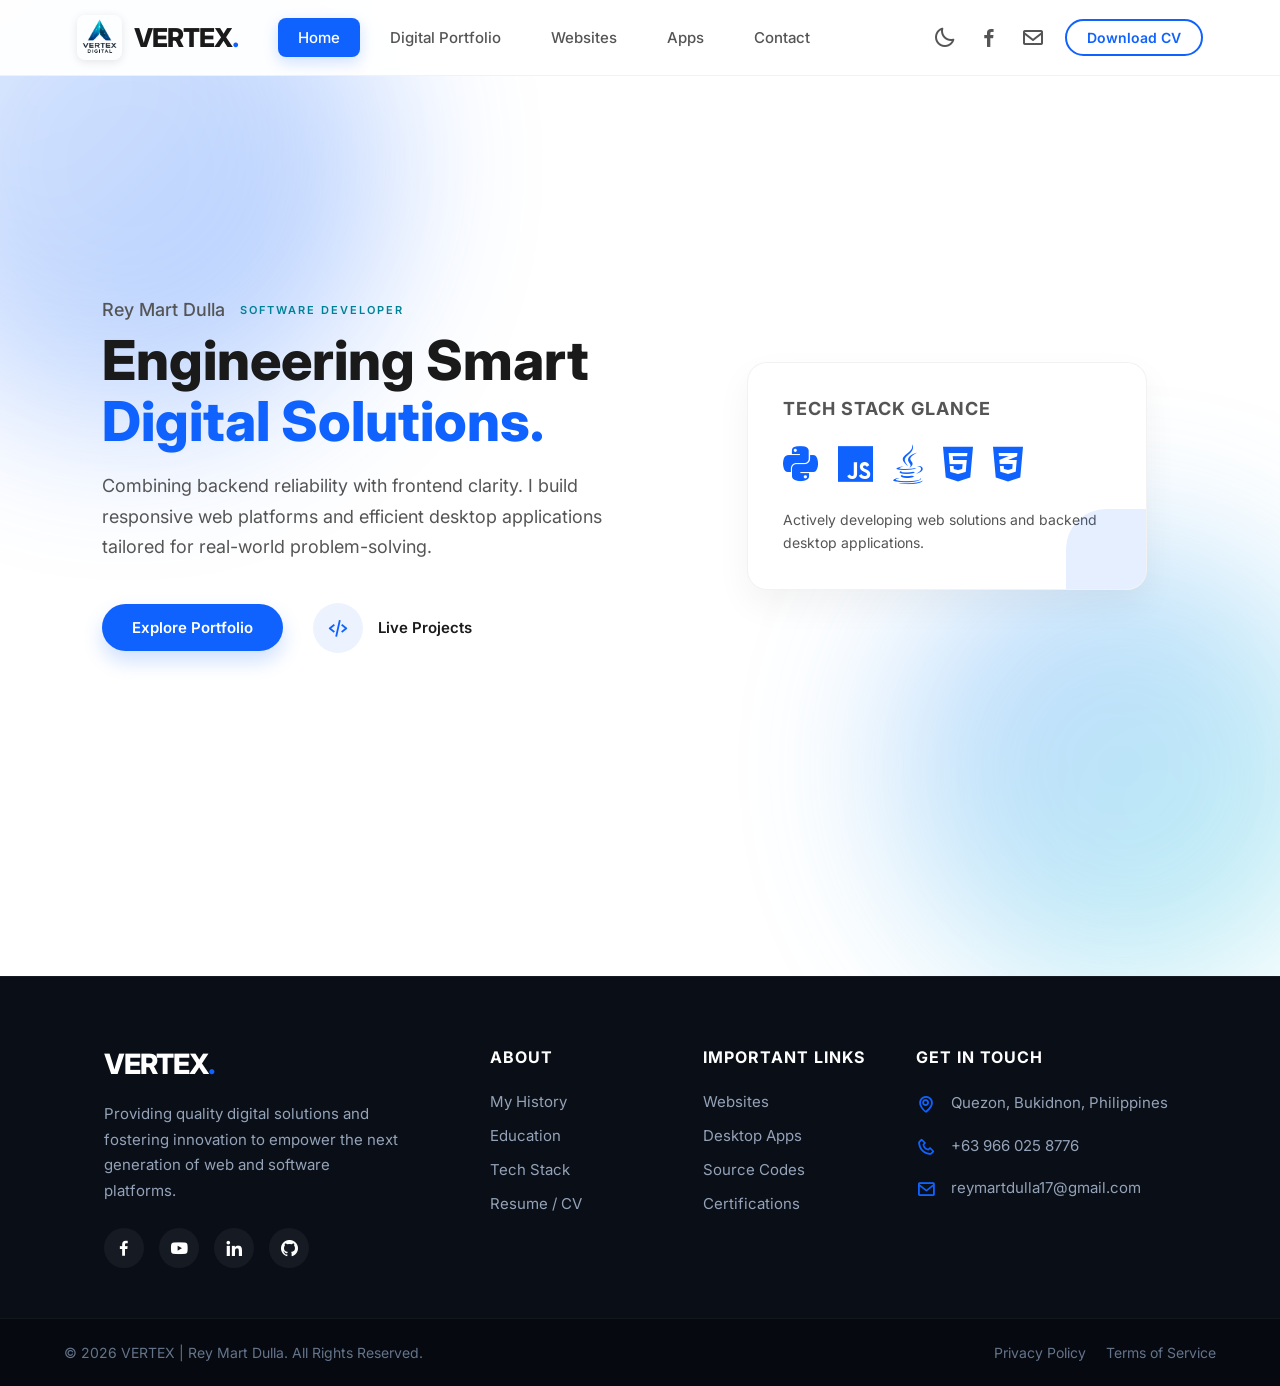
<file: rtech-main/index.html>
<!DOCTYPE html>
<html lang="en">
<head>
    <meta charset="UTF-8">
    <meta name="viewport" content="width=device-width, initial-scale=1.0">
    <title>VERTEX | Digital Portfolio</title>
    <link rel="icon" type="image/png" href="logo-vertexx.png">
    <link rel="stylesheet" href="style.css">
    <link href='https://unpkg.com/boxicons@2.1.4/css/boxicons.min.css' rel='stylesheet'>
    <link rel="stylesheet" href="https://cdnjs.cloudflare.com/ajax/libs/font-awesome/6.0.0/css/all.min.css">
</head>
<body>
    <div class="bg-shape shape-left"></div>
    <div class="bg-shape shape-right"></div>
    <header class="header">
        <div class="header-left">
            <div class="logo-box">
                <img src="logo-vertexx.png" alt="VERTEX logo" class="header-logo-img">
                <span class="logo">VERTEX<span>.</span></span>
            </div>
            <nav class="tab-nav">
                <button class="tab-link active" data-target="home" onclick="switchTab('home')">Home</button>
                <button class="tab-link" data-target="portfolio" onclick="switchTab('portfolio')">Digital Portfolio</button>
                <button class="tab-link" data-target="websites" onclick="switchTab('websites')">Websites</button>
                <button class="tab-link" data-target="apps" onclick="switchTab('apps')">Apps</button>
                <button class="tab-link" data-target="contact" onclick="switchTab('contact')">Contact</button>
            </nav>
        </div>
        <div class="header-right">
            <button id="theme-toggle" class="theme-btn"><i class='bx bx-moon'></i></button>
            <a href="https://web.facebook.com/rey.mart.dulla.683911" target="_blank"><i class='bx bxl-facebook'></i></a>
            <a href="mailto:reymartdulla17@gmail.com"><i class='bx bx-envelope'></i></a>
            <a href="my-cv.pdf" download class="btn-outline">Download CV</a>
        </div>
    </header>
    <main class="main-content">
        <!-- HOME TAB -->
        <section id="home" class="tab-content active">
            <div class="home-grid-wrapper">
                <div class="home-text">
                    <h3 class="static-intro">Rey Mart Dulla <span class="logo-sub">Software Developer</span></h3>
                    <h1>Engineering Smart <span class="text-highlight">Digital Solutions.</span></h1>
                    <p>Combining backend reliability with frontend clarity. I build responsive web platforms and efficient desktop applications tailored for real-world problem-solving.</p>
                    <div class="hero-actions">
                        <button class="btn-primary" onclick="switchTab('portfolio')">Explore Portfolio</button>
                        <div class="play-btn-box" onclick="switchTab('websites')">
                            <div class="play-btn"><i class='bx bx-code-alt'></i></div>
                            <span>Live Projects</span>
                        </div>
                    </div>
                </div>
                <div class="home-hero-comp">
                    <div class="tech-stack-card">
                        <h4 class="card-heading">Tech Stack Glance</h4>
                        <div class="tech-icons">
                            <i class="fab fa-python"></i>
                            <i class="fab fa-js"></i>
                            <i class="fab fa-java"></i>
                            <i class="fab fa-html5"></i>
                            <i class="fab fa-css3-alt"></i>
                        </div>
                        <p>Actively developing web solutions and backend desktop applications.</p>
                        <div class="card-accent"></div>
                    </div>
                </div>
            </div>
        </section>

        <!-- DIGITAL PORTFOLIO TAB -->
        <section id="portfolio" class="tab-content">
            <div class="section-header">
                <h2 class="heading">Digital <span>Portfolio</span></h2>
                <p>A look into my skills and educational background.</p>
            </div>
            <div class="about-grid">
                <div class="about-img-box">
                    <div class="image-blob-bg"></div>
                    <img src="Profile.png" alt="Rey Mart Dulla">
                </div>
                <div class="about-text">
                    <h3>Rey Mart Dulla <br><span>Software Developer & IT Student</span></h3>
                    <p>I am currently a proud student at <b>Torres Capitol College (TCC)</b>. My journey into tech began with simple coding challenges and has evolved into building full-scale applications.</p>
                    <p>Beyond the code, I am a problem solver at heart. Whether it's debugging a complex algorithm or refining a pixel-perfect user interface, I enjoy the process of continuous improvement.</p>
                    
                    <div class="skills-grid">
                        <div class="skill-card"><i class="fab fa-html5"></i><h4>HTML/CSS</h4></div>
                        <div class="skill-card"><i class="fab fa-js"></i><h4>JavaScript</h4></div>
                        <div class="skill-card"><i class="fab fa-python"></i><h4>Python</h4></div>
                        <div class="skill-card"><i class="fab fa-java"></i><h4>Java</h4></div>
                    </div>

                    <!-- CERTIFICATIONS SECTION (Aligned neatly under the bio/skills) -->
                    <div class="certifications-section">
                        <h3 class="cert-heading">Professional <span>Certifications</span></h3>
                        <div class="cert-grid">
                            <div class="cert-card">
                                <div class="cert-img-wrapper">
                                    <img src="img/ICT-Days.jpg" alt="ICT Days Certificate">
                                </div>
                                <div class="cert-info">
                                    <h4>ICT Days</h4>
                                    <p>Information & Communications Technology</p>
                                </div>
                            </div>
                            <div class="cert-card">
                                <div class="cert-img-wrapper">
                                    <img src="img/Seminar-Workshop 2026 E-Certificate.jpg" alt="Seminar Workshop 2026">
                                </div>
                                <div class="cert-info">
                                    <h4>Seminar & Workshop 2026</h4>
                                    <p>Technical Skills Development</p>
                                </div>
                            </div>
                        </div>
                    </div>

                </div>
            </div>
        </section>

        <!-- WEBSITES TAB -->
        <section id="websites" class="tab-content">
            <div class="section-header">
                <h2 class="heading">Developed <span>Websites</span></h2>
                <p>Live web platforms and responsive designs I have built.</p>
            </div>
            <div class="projects-container">
                <div class="project-card">
                    <div class="img-wrapper"><img src="evote.png" alt="Online Voting System"></div>
                    <div class="project-info">
                        <h4>Online Voting System (E-Vote)</h4>
                        <p>A secure, fully functional web-based electronic voting platform. Designed to handle user authentication and reliable vote casting.</p>
                        <a href="http://official-evote.rf.gd" target="_blank" class="view-link">
                            Visit official-evote.rf.gd <i class='bx bx-link-external'></i>
                        </a>
                    </div>
                </div>
            </div>
        </section>

        <!-- APPS TAB -->
        <section id="apps" class="tab-content">
            <div class="section-header">
                <h2 class="heading">Software & <span>Apps</span></h2>
                <p>Downloadable desktop applications and systems.</p>
            </div>
            <div class="coming-soon-box">
                <i class='bx bx-code-block'></i>
                <h3>Update in Progress</h3>
                <p>I am currently refining my software projects and packaging new desktop applications. Check back soon for downloadable tools and systems!</p>
            </div>
        </section>

        <!-- CONTACT TAB -->
        <section id="contact" class="tab-content">
            <div class="section-header">
                <h2 class="heading">Get In <span>Touch</span></h2>
                <p>Have a project in mind or want to collaborate? Send me a message.</p>
            </div>
            <div class="contact-container">
                <form action="https://formspree.io/f/xgoppbel" method="POST" class="contact-form">
                    <div class="input-box">
                        <input type="text" name="name" placeholder="Full Name" required>
                        <input type="email" name="email" placeholder="Email Address" required>
                    </div>
                    <div class="input-box">
                        <input type="text" name="subject" placeholder="Email Subject" required>
                    </div>
                    <textarea name="message" cols="30" rows="10" placeholder="Your Message" required></textarea>
                    <button type="submit" class="btn-primary">Send Message</button>
                </form>
            </div>
        </section>
    </main>

    <footer class="mega-footer">
        <div class="footer-container">
            <div class="footer-col brand-col">
                <div class="footer-logo">
                    <span class="logo">VERTEX<span>.</span></span>
                </div>
                <p>Providing quality digital solutions and fostering innovation to empower the next generation of web and software platforms.</p>
                <div class="footer-socials">
                    <a href="https://web.facebook.com/rey.mart.dulla.683911" target="_blank"><i class='bx bxl-facebook'></i></a>
                    <a href="#"><i class='bx bxl-youtube'></i></a>
                    <a href="#"><i class='bx bxl-linkedin'></i></a>
                    <a href="https://github.com/dullareymart19webde" target="_blank"><i class='bx bxl-github'></i></a>
                </div>
            </div>
            <div class="footer-col">
                <h4>About</h4>
                <ul>
                    <li><a href="#" onclick="switchTab('portfolio')">My History</a></li>
                    <li><a href="#" onclick="switchTab('portfolio')">Education</a></li>
                    <li><a href="#" onclick="switchTab('portfolio')">Tech Stack</a></li>
                    <li><a href="my-cv.pdf" download>Resume / CV</a></li>
                </ul>
            </div>
            <div class="footer-col">
                <h4>Important Links</h4>
                <ul>
                    <li><a href="#" onclick="switchTab('websites')">Websites</a></li>
                    <li><a href="#" onclick="switchTab('apps')">Desktop Apps</a></li>
                    <li><a href="https://github.com/dullareymart19webde" target="_blank">Source Codes</a></li>
                    <li><a href="javascript:void(0);" onclick="switchTab('portfolio')">Certifications</a></li>
                </ul>
            </div>
            <div class="footer-col contact-col">
                <h4>Get In Touch</h4>
                <ul>
                    <li>
                        <i class='bx bx-map'></i>
                        <span>Quezon, Bukidnon, Philippines</span>
                    </li>
                    <li>
                        <i class='bx bx-phone'></i>
                        <span>+63 966 025 8776</span>
                    </li>
                    <li>
                        <i class='bx bx-envelope'></i>
                        <span>reymartdulla17@gmail.com</span>
                    </li>
                </ul>
            </div>
        </div>
        <div class="footer-bottom">
            <p>&copy; 2026 VERTEX | Rey Mart Dulla. All Rights Reserved.</p>
            <div class="footer-bottom-links">
                <a href="javascript:void(0);" onclick="openModal('privacy-modal')">Privacy Policy</a>
                <a href="javascript:void(0);" onclick="openModal('terms-modal')">Terms of Service</a>
            </div>
        </div>
    </footer>

    <!-- Privacy Policy Modal -->
    <div id="privacy-modal" class="modal-overlay">
        <div class="modal-content">
            <button class="close-btn" onclick="closeModal('privacy-modal')"><i class='bx bx-x'></i></button>
            <h2>Privacy Policy</h2>
            <p><strong>Last Updated: April 2026</strong></p>
            <p>Welcome to VERTEX. Your privacy is important to me. This policy outlines how your information is handled when you visit my digital portfolio.</p>
            
            <h3>1. Information Collection</h3>
            <p>I only collect personal information that you voluntarily provide when using the "Get In Touch" contact form. This includes your Name, Email Address, and the contents of your message.</p>
            
            <h3>2. Use of Information</h3>
            <p>The information collected through the contact form is used strictly for the purpose of responding to your inquiries, professional communication, or discussing potential collaborations.</p>
            
            <h3>3. Third-Party Services</h3>
            <p>This website utilizes Formspree.io to process contact form submissions securely. Formspree may capture standard web data necessary for routing your message. I do not sell, trade, or otherwise transfer your personal information to outside parties.</p>
            
            <h3>4. Data Security</h3>
            <p>While I strive to use commercially acceptable means to protect your personal information submitted via the contact form, please remember that no method of transmission over the Internet is 100% secure.</p>
            
            <h3>5. Contact</h3>
            <p>If you have any questions regarding this Privacy Policy, you may contact me directly at reymartdulla17@gmail.com.</p>
        </div>
    </div>
    
    <!-- Terms of Service Modal -->
    <div id="terms-modal" class="modal-overlay">
        <div class="modal-content">
            <button class="close-btn" onclick="closeModal('terms-modal')"><i class='bx bx-x'></i></button>
            <h2>Terms of Service</h2>
            <p><strong>Last Updated: April 2026</strong></p>
            <p>By accessing and using the VERTEX digital portfolio, you accept and agree to be bound by the terms and provision of this agreement.</p>
            
            <h3>1. Intellectual Property</h3>
            <p>All content on this website, including text, graphics, logos, images, and software (such as downloadable applications and source codes), is the property of Rey Mart Dulla and is protected by intellectual property laws. You may view and download materials for personal, non-commercial evaluation purposes only.</p>
            
            <h3>2. User Conduct</h3>
            <p>The contact form provided on this website is intended for professional inquiries. You agree not to use this form to transmit any spam, malicious code, or harassing communications.</p>
            
            <h3>3. Disclaimer of Warranties</h3>
            <p>The downloadable desktop applications, web platforms, and source codes featured on this portfolio are provided "as is" for demonstration and educational purposes. While I strive for excellence, I make no warranties regarding the flawless operation of these software projects across all environments.</p>
            
            <h3>4. External Links</h3>
            <p>This portfolio contains links to external websites, including GitHub and live project platforms. I am not responsible for the content or privacy practices of these external sites.</p>
            
            <h3>5. Modifications</h3>
            <p>I reserve the right to modify these terms at any time without prior notice. Your continued use of the website following any changes signifies your acceptance of the revised terms.</p>
        </div>
    </div>

    <script>
        function switchTab(tabId) {
            let tabContents = document.getElementsByClassName("tab-content");
            for (let i = 0; i < tabContents.length; i++) {
                tabContents[i].classList.remove("active");
            }
            let tabLinks = document.getElementsByClassName("tab-link");
            for (let i = 0; i < tabLinks.length; i++) {
                tabLinks[i].classList.remove("active");
            }
            document.getElementById(tabId).classList.add("active");
            let targetLink = document.querySelector(`.tab-link[data-target="${tabId}"]`);
            if (targetLink) {
                targetLink.classList.add("active");
            }
            window.scrollTo({ top: 0, behavior: 'smooth' });
        }

        function openModal(modalId) {
            document.getElementById(modalId).classList.add('show');
            document.body.style.overflow = 'hidden';
        }

        function closeModal(modalId) {
            document.getElementById(modalId).classList.remove('show');
            document.body.style.overflow = 'auto';
        }

        const themeToggle = document.getElementById('theme-toggle');
        const themeIcon = themeToggle.querySelector('i');
        const body = document.body;

        try {
            if (localStorage.getItem('theme') === 'dark') {
                body.classList.add('dark-mode');
                themeIcon.classList.replace('bx-moon', 'bx-sun');
            }
        } catch(e) {}

        themeToggle.addEventListener('click', () => {
            body.classList.toggle('dark-mode');
            const isDark = body.classList.contains('dark-mode');
            
            if (isDark) {
                themeIcon.classList.replace('bx-moon', 'bx-sun');
            } else {
                themeIcon.classList.replace('bx-sun', 'bx-moon');
            }

            try {
                localStorage.setItem('theme', isDark ? 'dark' : 'light');
            } catch(e) {}
        });
    </script>
</body>
</html>
</file>
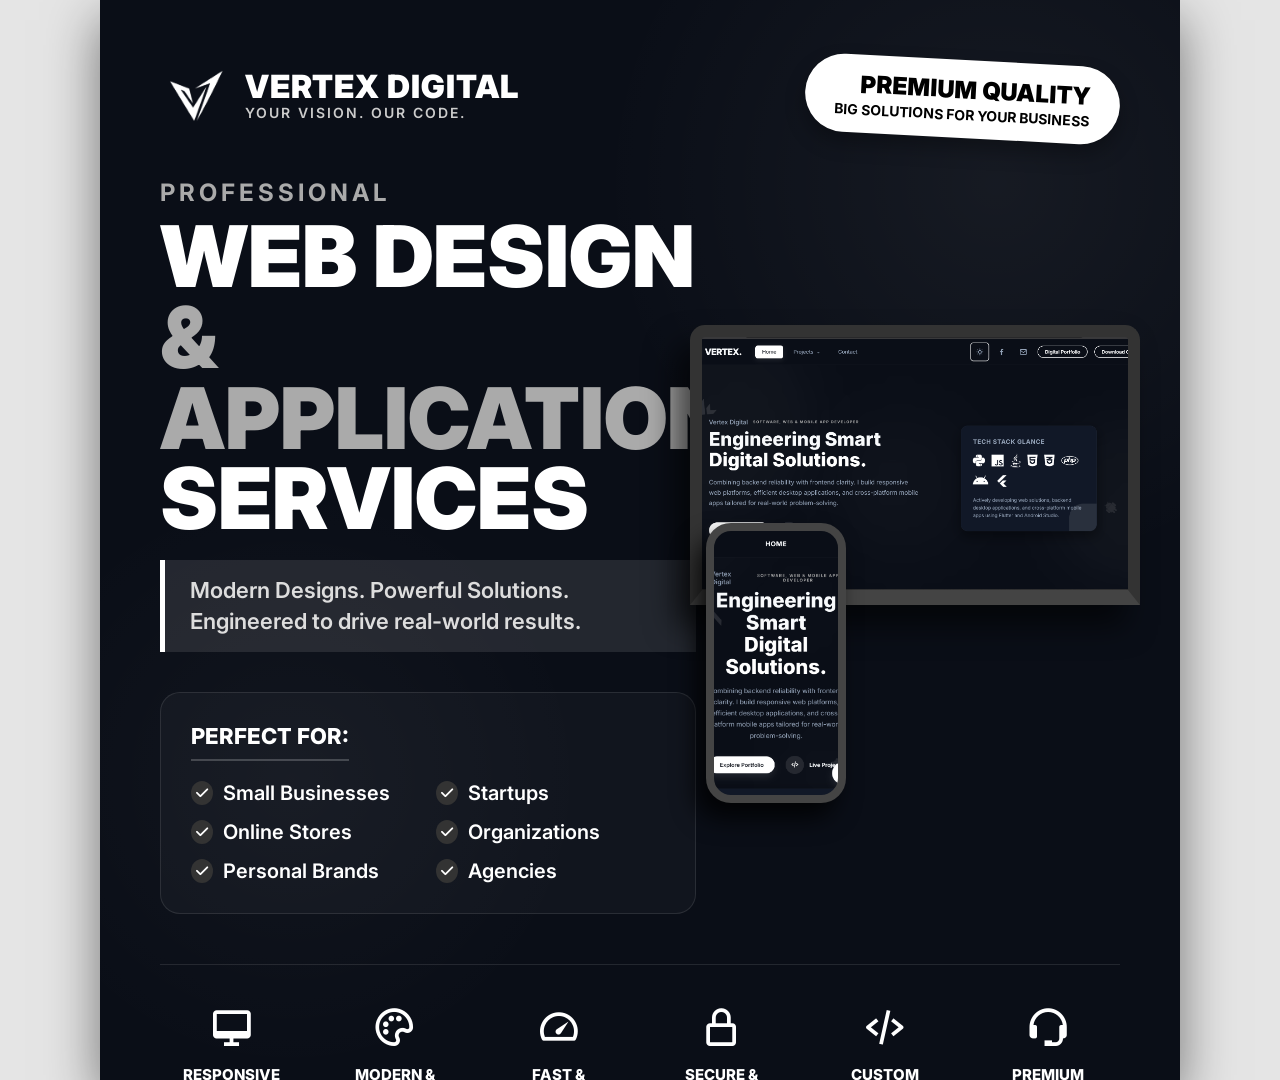
<file: facebook-poster.html>
<!DOCTYPE html>
<html lang="en">
<head>
    <meta charset="UTF-8">
    <meta name="viewport" content="width=device-width, initial-scale=1.0">
    <title>Vertex Digital - Facebook Promo Poster</title>
    <link href="https://cdnjs.cloudflare.com/ajax/libs/font-awesome/6.0.0/css/all.min.css" rel="stylesheet">
    <link href='https://unpkg.com/boxicons@2.1.4/css/boxicons.min.css' rel='stylesheet'>
    <style>
        @import url('https://fonts.googleapis.com/css2?family=Inter:wght@300;400;600;800;900&display=swap');

        * {
            margin: 0;
            padding: 0;
            box-sizing: border-box;
            font-family: 'Inter', sans-serif;
        }

        body {
            display: flex;
            justify-content: center;
            align-items: center;
            background: #e5e5e5;
            min-height: 100vh;
        }

        /* Standard Facebook Post Square: 1080x1080 or 1200x1200. Let's use 1080x1080 for perfect scaling. */
        .poster {
            width: 1080px;
            height: 1080px;
            background: #0a0e17;
            position: relative;
            overflow: hidden;
            display: flex;
            flex-direction: column;
            color: #fff;
            box-shadow: 0 20px 50px rgba(0,0,0,0.5);
        }

        /* Abstract Background Elements */
        .bg-shape-1 {
            position: absolute;
            top: -20%;
            right: -20%;
            width: 800px;
            height: 800px;
            background: radial-gradient(circle, rgba(255,255,255,0.05) 0%, rgba(255,255,255,0) 70%);
            border-radius: 50%;
            z-index: 1;
        }

        .bg-shape-2 {
            position: absolute;
            bottom: 0;
            left: -10%;
            width: 600px;
            height: 600px;
            background: radial-gradient(circle, rgba(255,255,255,0.03) 0%, rgba(255,255,255,0) 70%);
            border-radius: 50%;
            z-index: 1;
        }

        /* Layout Structure */
        .content-layer {
            position: relative;
            z-index: 10;
            padding: 60px;
            display: flex;
            flex-direction: column;
            height: 100%;
            justify-content: space-between;
        }

        /* Header Area */
        .header {
            display: flex;
            justify-content: space-between;
            align-items: flex-start;
        }

        .logo-box {
            display: flex;
            align-items: center;
            gap: 15px;
        }

        .logo-box img {
            width: 70px;
            height: 70px;
            object-fit: contain;
            filter: invert(1);
        }

        .brand-info h1 {
            font-size: 32px;
            font-weight: 900;
            letter-spacing: 1px;
            line-height: 1.1;
        }

        .brand-info p {
            font-size: 14px;
            color: #ccc;
            font-weight: 600;
            letter-spacing: 2px;
            text-transform: uppercase;
        }

        .badge-top {
            background: #fff;
            color: #000;
            padding: 15px 30px;
            border-radius: 100px;
            text-align: right;
            transform: rotate(3deg);
            box-shadow: 0 10px 20px rgba(0,0,0,0.3);
        }

        .badge-top h3 {
            font-size: 24px;
            font-weight: 900;
            margin-bottom: 2px;
        }

        .badge-top p {
            font-size: 14px;
            font-weight: 700;
            text-transform: uppercase;
        }

        /* Main Hero Text */
        .hero-section {
            display: flex;
            margin-top: 40px;
            flex-grow: 1;
        }

        .hero-left {
            width: 60%;
            padding-right: 40px;
        }

        .pre-title {
            font-size: 24px;
            font-weight: 700;
            text-transform: uppercase;
            letter-spacing: 4px;
            color: #aaa;
            margin-bottom: 10px;
        }

        .main-title {
            font-size: 85px;
            font-weight: 900;
            line-height: 0.95;
            text-transform: uppercase;
            margin-bottom: 20px;
        }

        .main-title span {
            color: #aaa;
        }

        .sub-title {
            font-size: 22px;
            font-weight: 600;
            line-height: 1.4;
            color: #ddd;
            margin-bottom: 40px;
            background: rgba(255,255,255,0.1);
            padding: 15px 25px;
            border-left: 5px solid #fff;
        }

        /* Lists */
        .perfect-for {
            background: rgba(255,255,255,0.03);
            padding: 30px;
            border-radius: 20px;
            border: 1px solid rgba(255,255,255,0.1);
        }

        .perfect-for h4 {
            font-size: 22px;
            font-weight: 800;
            margin-bottom: 20px;
            text-transform: uppercase;
            border-bottom: 2px solid rgba(255,255,255,0.2);
            padding-bottom: 10px;
            display: inline-block;
        }

        .perfect-for ul {
            list-style: none;
            display: grid;
            grid-template-columns: 1fr 1fr;
            gap: 15px;
        }

        .perfect-for li {
            font-size: 20px;
            font-weight: 600;
            display: flex;
            align-items: center;
            gap: 10px;
        }

        .perfect-for li i {
            color: #fff;
            background: #333;
            padding: 5px;
            border-radius: 50%;
            font-size: 14px;
        }

        /* Mockup Right Side */
        .hero-right {
            width: 40%;
            position: relative;
            display: flex;
            align-items: center;
            justify-content: center;
        }

        /* Abstract Mockup Composition since we don't have exact photos */
        .mockup-container {
            width: 100%;
            height: 100%;
            position: relative;
        }
        
        .mockup-laptop {
            position: absolute;
            top: 20%;
            right: -20px;
            width: 450px;
            height: 280px;
            background: #111;
            border: 12px solid #333;
            border-radius: 15px 15px 0 0;
            border-bottom: 15px solid #444;
            box-shadow: -15px 20px 30px rgba(0,0,0,0.6);
            display: flex;
            justify-content: center;
            align-items: center;
            overflow: hidden;
            background-image: url('./img/mockup-desktop.png');
            background-size: cover;
            background-position: top center;
        }
        
        

        .mockup-phone {
            position: absolute;
            bottom: 15%;
            left: -30px;
            width: 140px;
            height: 280px;
            background: #0a0e17;
            border: 8px solid #444;
            border-radius: 25px;
            box-shadow: -10px 15px 25px rgba(0,0,0,0.8);
            display: flex;
            justify-content: center;
            align-items: center;
            overflow: hidden;
            z-index: 2;
        
            background-image: url('./img/mockup-mobile.png');
            background-size: cover;
            background-position: top center;
        }

        

        /* Features Grid Bottom */
        .features-grid {
            display: grid;
            grid-template-columns: repeat(6, 1fr);
            gap: 20px;
            margin-top: 50px;
            margin-bottom: 30px;
            padding-top: 40px;
            border-top: 1px solid rgba(255,255,255,0.1);
        }

        .feature-box {
            text-align: center;
        }

        .feature-box i {
            font-size: 45px;
            margin-bottom: 15px;
            color: #fff;
        }

        .feature-box h5 {
            font-size: 15px;
            font-weight: 800;
            text-transform: uppercase;
            margin-bottom: 8px;
        }

        .feature-box p {
            font-size: 13px;
            color: #aaa;
            line-height: 1.3;
        }

        /* Footer CTA */
        .footer {
            display: flex;
            justify-content: space-between;
            align-items: center;
            background: #fff;
            color: #000;
            padding: 25px 40px;
            border-radius: 20px;
            margin-top: 20px;
        }

        .cta-left {
            display: flex;
            align-items: center;
            gap: 20px;
        }

        .cta-left i {
            font-size: 50px;
            color: #000;
        }

        .cta-text h2 {
            font-size: 28px;
            font-weight: 900;
        }

        .cta-text p {
            font-size: 16px;
            font-weight: 600;
            color: #444;
        }

        .services-list {
            display: flex;
            gap: 20px;
            font-size: 15px;
            font-weight: 800;
            text-transform: uppercase;
        }

        .services-list span {
            display: flex;
            align-items: center;
            gap: 8px;
        }

        .services-list i {
            color: #666;
        }

    </style>
</head>
<body>

    <div class="poster">
        <div class="bg-shape-1"></div>
        <div class="bg-shape-2"></div>

        <div class="content-layer">
            
            <!-- HEADER -->
            <div class="header">
                <div class="logo-box">
                    <!-- Using the local logo if present, else fallback -->
                    <img src="./img/rebranded-logo.png" alt="Logo" onerror="this.src='https://via.placeholder.com/70x70?text=V'">
                    <div class="brand-info">
                        <h1>VERTEX DIGITAL</h1>
                        <p>Your Vision. Our Code.</p>
                    </div>
                </div>
                
                <div class="badge-top">
                    <h3>PREMIUM QUALITY</h3>
                    <p>Big Solutions for Your Business</p>
                </div>
            </div>

            <!-- HERO SECTION -->
            <div class="hero-section">
                <div class="hero-left">
                    <div class="pre-title">Professional</div>
                    <h2 class="main-title">Web Design <br><span>& Application</span> <br>Services</h2>
                    
                    <div class="sub-title">
                        Modern Designs. Powerful Solutions.<br>
                        Engineered to drive real-world results.
                    </div>

                    <div class="perfect-for">
                        <h4>Perfect For:</h4>
                        <ul>
                            <li><i class="fas fa-check"></i> Small Businesses</li>
                            <li><i class="fas fa-check"></i> Startups</li>
                            <li><i class="fas fa-check"></i> Online Stores</li>
                            <li><i class="fas fa-check"></i> Organizations</li>
                            <li><i class="fas fa-check"></i> Personal Brands</li>
                            <li><i class="fas fa-check"></i> Agencies</li>
                        </ul>
                    </div>
                </div>

                <div class="hero-right">
                    <div class="mockup-container">
                        <div class="mockup-laptop"></div>
                        <div class="mockup-phone"></div>
                    </div>
                </div>
            </div>

            <!-- FEATURES GRID -->
            <div class="features-grid">
                <div class="feature-box">
                    <i class="bx bx-desktop"></i>
                    <h5>Responsive<br>Design</h5>
                    <p>Looks perfect on all devices & screens.</p>
                </div>
                <div class="feature-box">
                    <i class="bx bx-palette"></i>
                    <h5>Modern &<br>Attractive</h5>
                    <p>Clean, creative, and professional UI.</p>
                </div>
                <div class="feature-box">
                    <i class="bx bx-tachometer"></i>
                    <h5>Fast &<br>Reliable</h5>
                    <p>Optimized for ultimate performance.</p>
                </div>
                <div class="feature-box">
                    <i class="bx bx-lock-alt"></i>
                    <h5>Secure &<br>Trusted</h5>
                    <p>Your data & systems are safe with us.</p>
                </div>
                <div class="feature-box">
                    <i class="bx bx-code-alt"></i>
                    <h5>Custom<br>Solutions</h5>
                    <p>Tailored exactly to your business needs.</p>
                </div>
                <div class="feature-box">
                    <i class="bx bx-support"></i>
                    <h5>Premium<br>Support</h5>
                    <p>We're here to help you succeed.</p>
                </div>
            </div>

            <!-- FOOTER CTA -->
            <div class="footer">
                <div class="cta-left">
                    <i class="bx bxs-message-rounded-dots"></i>
                    <div class="cta-text">
                        <h2>MESSAGE US NOW!</h2>
                        <p>Let's bring your ideas to life online.</p>
                    </div>
                </div>
                
                <div class="services-list">
                    <span><i class="bx bx-globe"></i> Websites</span>
                    <span><i class="bx bx-code-block"></i> Web Apps</span>
                    <span><i class="bx bx-mobile"></i> Mobile Apps</span>
                    <span><i class="bx bx-cart"></i> E-Commerce</span>
                </div>
            </div>

        </div>
    </div>

</body>
</html>
</file>
<file: rtech-main/style.css>
@import url('https://fonts.googleapis.com/css2?family=Inter:wght@300;400;500;600;700;800&display=swap');
* {
    margin: 0;
    padding: 0;
    box-sizing: border-box;
    text-decoration: none;
    border: none;
    outline: none;
    font-family: 'Inter', sans-serif;
}
:root {
    --bg-color: #ffffff; 
    --text-color: #1a1a1a; 
    --p-color: #555555; 
    --main-color: #0f62fe; 
    --main-light: #4589ff; 
    --main-fade: rgba(15, 98, 254, 0.08); 
    --accent-color: #008296; 
    --shadow: 0 15px 35px rgba(0, 0, 0, 0.05);
    --card-bg: #ffffff;
    --header-bg: rgba(255, 255, 255, 0.95);
    --border-color: rgba(0,0,0,0.05);
}
body.dark-mode {
    --bg-color: #0a0e17;
    --text-color: #f8fafc;
    --p-color: #94a3b8;
    --card-bg: #111827;
    --header-bg: rgba(10, 14, 23, 0.95);
    --border-color: rgba(255, 255, 255, 0.05);
    --shadow: 0 15px 35px rgba(0, 0, 0, 0.4);
}
body {
    background: var(--bg-color);
    color: var(--text-color);
    overflow-x: hidden;
    min-height: 100vh;
    display: flex;
    flex-direction: column;
    transition: background-color 0.3s ease, color 0.3s ease;
}
html {
    font-size: 62.5%; 
}
.bg-shape {
    position: fixed; 
    z-index: -1;
    filter: blur(80px);
    opacity: 0.35;
    border-radius: 50%;
}
.shape-left {
    top: -10%;
    left: -10%;
    width: 40vw;
    height: 40vw;
    background: linear-gradient(to bottom right, #a8c7fa, var(--main-color));
}
.shape-right {
    bottom: -10%;
    right: -5%;
    width: 35vw;
    height: 35vw;
    background: linear-gradient(to top left, #3ddbd9, var(--main-light));
}
.header {
    position: sticky;
    top: 0;
    width: 100%;
    padding: 1.5rem 6%; 
    display: flex;
    justify-content: space-between;
    align-items: center;
    background: var(--header-bg);
    backdrop-filter: blur(10px);
    border-bottom: 1px solid var(--border-color);
    z-index: 100;
    transition: background-color 0.3s ease;
}
.header-left {
    display: flex;
    align-items: center;
    gap: 4rem; 
}
.logo-box {
    display: flex;
    align-items: center;
    gap: 1.2rem;
    user-select: none;
}
.header-logo-img {
    height: 4.5rem; 
    width: auto;
    border-radius: 8px;
    box-shadow: 0 2px 10px rgba(0,0,0,0.1);
}
.logo {
    font-size: 2.6rem;
    color: var(--text-color);
    font-weight: 800;
    letter-spacing: -1px;
}
.logo span { color: var(--main-color); }
.tab-nav {
    display: flex;
    gap: 1rem;
}
.tab-link {
    background: transparent;
    color: var(--p-color);
    font-size: 1.5rem;
    font-weight: 500;
    padding: 1rem 2rem;
    border-radius: 0.8rem;
    cursor: pointer;
    transition: 0.3s;
}
.tab-link:hover {
    color: var(--main-color);
    background: var(--main-fade);
}
.tab-link.active {
    background: var(--main-color);
    color: #fff;
    box-shadow: 0 5px 15px rgba(15, 98, 254, 0.2);
}
.header-right {
    display: flex;
    align-items: center;
    gap: 2rem;
}
.header-right a i {
    font-size: 2.4rem;
    color: var(--p-color);
    transition: 0.3s;
}
.header-right a i:hover { color: var(--main-color); }
.theme-btn {
    background: transparent;
    color: var(--p-color);
    font-size: 2.4rem;
    cursor: pointer;
    transition: 0.3s;
    display: flex;
    align-items: center;
    justify-content: center;
}
.theme-btn:hover {
    color: var(--main-color);
    transform: scale(1.1);
}
.btn-outline {
    font-size: 1.4rem;
    color: var(--main-color);
    border: 2px solid var(--main-color);
    padding: 0.8rem 2rem;
    border-radius: 5rem;
    font-weight: 600;
    transition: 0.3s;
}
.btn-outline:hover {
    background: var(--main-color);
    color: #fff;
    border-color: var(--main-color);
}
.main-content {
    flex: 1;
    display: flex;
    flex-direction: column;
    padding: 4rem 8% 6rem; 
    position: relative;
    min-height: 100vh;
}
.tab-content {
    display: none; 
    width: 100%;
    animation: fadeIn 0.4s ease-in-out;
}
.tab-content.active {
    display: block; 
}
@keyframes fadeIn {
    from { opacity: 0; transform: translateY(10px); }
    to { opacity: 1; transform: translateY(0); }
}
.section-header {
    margin-bottom: 4rem;
    text-align: center;
}
.heading {
    font-size: 3.5rem;
    font-weight: 800;
    color: var(--text-color);
}
.heading span { color: var(--main-color); }
.section-header p {
    font-size: 1.6rem;
    color: var(--p-color);
    margin-top: 0.5rem;
}
.home-grid-wrapper {
    min-height: 80vh;
    display: grid;
    grid-template-columns: 1.2fr 1fr; 
    align-items: center;
    gap: 6rem;
    max-width: 1200px;
    margin: 0 auto;
}
.home-text { text-align: left; }
.static-intro {
    font-size: 1.8rem;
    color: var(--p-color);
    font-weight: 500;
    display: flex;
    align-items: center;
    gap: 1.5rem;
    margin-bottom: 1rem;
}
.logo-sub {
    font-size: 1.1rem;
    color: var(--accent-color); 
    font-weight: 600;
    text-transform: uppercase;
    letter-spacing: 2px;
}
.home-text h1 {
    font-size: 5.5rem;
    font-weight: 800;
    line-height: 1.1;
    margin-bottom: 2rem;
    color: var(--text-color);
}
.text-highlight {
    color: var(--main-color);
}
.home-text p {
    font-size: 1.8rem;
    color: var(--p-color);
    line-height: 1.7;
    margin-bottom: 4rem;
}
.hero-actions {
    display: flex;
    align-items: center;
    justify-content: flex-start;
    gap: 3rem;
}
.btn-primary {
    background: var(--main-color);
    color: #fff;
    padding: 1.4rem 3rem;
    border-radius: 5rem;
    font-size: 1.5rem;
    font-weight: 600;
    transition: 0.3s;
    cursor: pointer;
    box-shadow: 0 10px 20px rgba(15, 98, 254, 0.2);
}
.btn-primary:hover {
    transform: translateY(-3px);
    background: var(--main-light);
}
.play-btn-box {
    display: flex;
    align-items: center;
    gap: 1.5rem;
    cursor: pointer;
}
.play-btn {
    width: 5rem;
    height: 5rem;
    background: var(--main-fade);
    color: var(--main-color);
    border-radius: 50%;
    display: flex;
    justify-content: center;
    align-items: center;
    font-size: 2.2rem;
    transition: 0.3s;
}
.play-btn-box:hover .play-btn {
    background: var(--main-color); 
    color: #fff;
    box-shadow: 0 10px 15px rgba(15, 98, 254, 0.2);
}
.play-btn-box span {
    font-size: 1.5rem;
    font-weight: 600;
    color: var(--text-color);
}
.home-hero-comp {
    display: flex;
    justify-content: center;
}
.tech-stack-card {
    background: var(--card-bg);
    border-radius: 2rem;
    padding: 3.5rem;
    box-shadow: var(--shadow);
    width: 100%;
    max-width: 400px;
    border: 1px solid var(--border-color);
    position: relative;
    overflow: hidden;
    transition: 0.3s ease-in-out;
}
.tech-stack-card:hover {
    transform: translateY(-5px);
    border-color: var(--main-fade);
}
.card-heading {
    font-size: 1.8rem;
    color: var(--p-color);
    text-transform: uppercase;
    letter-spacing: 1px;
    margin-bottom: 2.5rem;
}
.tech-icons {
    display: flex;
    gap: 2rem;
    font-size: 4rem;
    color: var(--main-color);
    margin-bottom: 2.5rem;
    flex-wrap: wrap;
}
.tech-icons i { transition: 0.3s; }
.tech-icons i:hover {
    color: var(--accent-color); 
    transform: scale(1.15);
}
.tech-stack-card p {
    font-size: 1.4rem;
    color: var(--p-color);
    line-height: 1.6;
}
.card-accent {
    position: absolute;
    bottom: 0;
    right: 0;
    width: 80px;
    height: 80px;
    background: var(--main-color);
    opacity: 0.1;
    border-radius: 50% 0 0 0;
}

/* Portfolio Layout (Img Left, Text/Skills/Certs Right) */
.about-grid {
    display: grid;
    grid-template-columns: 350px 1fr;
    gap: 6rem;
    align-items: flex-start;
}
.about-img-box {
    position: relative;
    width: 100%;
    max-width: 350px;
    aspect-ratio: 1/1;
    display: flex;
    justify-content: center;
    align-items: center;
    margin: 0 auto;
    position: sticky;
    top: 120px;
}
.image-blob-bg {
    position: absolute;
    width: 100%;
    height: 100%;
    background: linear-gradient(135deg, var(--main-color), #3ddbd9);
    border-radius: 50% 50% 50% 50% / 60% 40% 70% 30%;
    z-index: 1;
    transform: scale(0.95) translate(-5%, 5%);
}
.about-img-box img {
    position: relative;
    z-index: 2;
    width: 85%;
    height: 85%;
    object-fit: cover;
    border-radius: 50%;
    border: 8px solid var(--bg-color);
    box-shadow: var(--shadow);
    transition: border-color 0.3s ease;
}
.about-text h3 {
    font-size: 2.8rem;
    margin-bottom: 1.5rem;
    color: var(--text-color);
}
.about-text h3 span {
    font-size: 1.6rem;
    color: var(--main-color);
    font-weight: 500;
    display: block;
    margin-top: 0.5rem;
}
.about-text p {
    font-size: 1.6rem;
    color: var(--p-color);
    margin-bottom: 2rem;
    line-height: 1.6;
}

/* Polished Skills Grid */
.skills-grid {
    display: grid;
    grid-template-columns: repeat(auto-fit, minmax(120px, 1fr));
    gap: 1.5rem;
    margin-top: 3rem;
}
.skill-card {
    background: var(--card-bg);
    padding: 2rem 1rem;
    border-radius: 1.5rem;
    text-align: center;
    box-shadow: var(--shadow);
    border: 1px solid var(--border-color);
    transition: 0.3s;
    display: flex;
    flex-direction: column;
    align-items: center;
    justify-content: center;
    gap: 1rem;
}
.skill-card i {
    font-size: 3.5rem;
    color: var(--main-color);
    margin-bottom: 0;
}
.skill-card h4 {
    font-size: 1.4rem;
    font-weight: 600;
}

/* --- Certifications Section (Nested & Side-by-Side) --- */
.certifications-section {
    margin-top: 4.5rem; 
}
.cert-heading {
    font-size: 2.2rem;
    color: var(--text-color);
    margin-bottom: 2rem;
    font-weight: 700;
}
.cert-heading span {
    color: var(--main-color);
}
.cert-grid {
    display: grid;
    grid-template-columns: repeat(2, 1fr); 
    gap: 2rem; 
}
.cert-card {
    background: var(--card-bg);
    border-radius: 1.5rem;
    overflow: hidden;
    box-shadow: var(--shadow);
    border: 1px solid var(--border-color);
    width: 100%;
    transition: 0.3s ease;
    display: flex;
    flex-direction: column;
}
.cert-card:hover {
    transform: translateY(-5px);
    border-color: var(--main-color);
}
.cert-img-wrapper {
    width: 100%;
    height: 180px; 
    overflow: hidden;
    border-bottom: 1px solid var(--border-color);
    background: #f8fafc; 
    display: flex;
    justify-content: center;
    align-items: center;
}
body.dark-mode .cert-img-wrapper {
    background: #0a0e17;
}
.cert-img-wrapper img {
    width: 100%;
    height: 100%;
    object-fit: contain; 
    padding: 1rem; 
    transition: 0.5s ease;
}
.cert-card:hover .cert-img-wrapper img {
    transform: scale(1.05);
}
.cert-info {
    padding: 2rem;
    text-align: left; 
}
.cert-info h4 {
    font-size: 1.6rem;
    color: var(--text-color);
    font-weight: 700;
    margin-bottom: 0.5rem;
}
.cert-info p {
    font-size: 1.3rem;
    color: var(--p-color);
    line-height: 1.5;
}


/* Projects */
.projects-container {
    display: grid;
    grid-template-columns: repeat(auto-fit, minmax(350px, 1fr));
    gap: 4rem;
    justify-items: center; 
}
.project-card {
    background: var(--card-bg);
    border-radius: 2rem;
    overflow: hidden;
    box-shadow: var(--shadow);
    border: 1px solid var(--border-color);
    max-width: 500px;
    transition: 0.3s;
}
.img-wrapper {
    width: 100%;
    height: 250px;
    overflow: hidden;
    border-bottom: 1px solid var(--border-color);
}
.img-wrapper img {
    width: 100%;
    height: 100%;
    object-fit: cover;
    object-position: top;
    transition: 0.5s;
}
.project-card:hover .img-wrapper img {
    transform: scale(1.05);
}
.project-info {
    padding: 3rem;
}
.project-info h4 {
    font-size: 2rem;
    margin-bottom: 1rem;
    color: var(--text-color);
}
.project-info p {
    font-size: 1.5rem;
    color: var(--p-color);
    margin-bottom: 2rem;
    line-height: 1.6;
}
.view-link {
    font-size: 1.5rem;
    font-weight: 600;
    color: var(--main-color);
    display: flex;
    align-items: center;
    gap: 0.5rem;
}
.view-link:hover { text-decoration: underline; color: var(--accent-color); }

/* Apps / Coming Soon */
.coming-soon-box {
    background: var(--header-bg);
    backdrop-filter: blur(5px);
    border-radius: 2rem;
    padding: 6rem 3rem;
    text-align: center;
    box-shadow: var(--shadow);
    border: 2px dashed var(--main-light);
    max-width: 600px;
    margin: 4rem auto 0; 
    transition: 0.3s;
}
.coming-soon-box:hover {
    transform: translateY(-5px);
    border-color: var(--main-color);
    background: var(--card-bg);
}
.coming-soon-box i {
    font-size: 6.5rem;
    color: var(--main-color);
    margin-bottom: 2rem;
    animation: bounce 2s infinite ease-in-out;
}
.coming-soon-box h3 {
    font-size: 2.4rem;
    color: var(--text-color);
    margin-bottom: 1rem;
}
.coming-soon-box p {
    font-size: 1.6rem;
    color: var(--p-color);
    line-height: 1.6;
}

/* Contact */
.contact-container {
    max-width: 700px;
    margin: 0 auto;
    background: var(--card-bg);
    padding: 4rem;
    border-radius: 2rem;
    box-shadow: var(--shadow);
    border: 1px solid var(--border-color);
    transition: 0.3s ease;
}
.contact-form {
    display: flex;
    flex-direction: column;
}
.contact-form .input-box {
    display: flex;
    justify-content: space-between;
    gap: 2rem;
    margin-bottom: 2rem;
}
.contact-form .input-box input {
    width: 50%;
}
.contact-form input,
.contact-form textarea {
    width: 100%;
    padding: 1.6rem;
    font-size: 1.5rem;
    color: var(--text-color);
    background: var(--bg-color);
    border-radius: 1rem;
    border: 1px solid var(--border-color);
    transition: 0.3s;
}
.contact-form input:focus,
.contact-form textarea:focus {
    border-color: var(--main-color);
    box-shadow: 0 0 10px var(--main-fade);
}
.contact-form textarea {
    resize: none;
    margin-bottom: 2.5rem;
}
.contact-form .btn-primary {
    align-self: flex-start;
}

@keyframes bounce {
    0%, 100% { transform: translateY(0); }
    50% { transform: translateY(-10px); }
}

/* Footer */
.mega-footer {
    background: #0a0e17;
    color: #fff;
    padding-top: 7rem;
    border-top: 1px solid rgba(255,255,255,0.05);
    margin-top: auto;
}
.footer-container {
    max-width: 1200px;
    margin: 0 auto;
    padding: 0 5%;
    display: grid;
    grid-template-columns: 2fr 1fr 1fr 1.5fr;
    gap: 4rem;
    margin-bottom: 5rem;
}
.footer-col h4 {
    font-size: 1.6rem;
    font-weight: 700;
    margin-bottom: 2.5rem;
    text-transform: uppercase;
    letter-spacing: 1px;
    color: #fff;
}
.brand-col .footer-logo {
    margin-bottom: 2rem;
}
.brand-col .logo {
    font-size: 2.8rem;
    font-weight: 800;
    color: #fff;
}
.brand-col .logo span {
    color: #0f62fe;
}
.brand-col p {
    font-size: 1.5rem;
    color: #94a3b8;
    line-height: 1.7;
    margin-bottom: 2.5rem;
    max-width: 300px;
}
.footer-socials {
    display: flex;
    gap: 1.5rem;
}
.footer-socials a {
    display: flex;
    justify-content: center;
    align-items: center;
    width: 4rem;
    height: 4rem;
    background: rgba(255,255,255,0.05);
    border-radius: 50%;
    color: #fff;
    font-size: 2rem;
    transition: 0.3s;
}
.footer-socials a:hover {
    background: #0f62fe;
    transform: translateY(-3px);
}
.footer-col ul {
    list-style: none;
}
.footer-col ul li {
    margin-bottom: 1.5rem;
}
.footer-col ul li a {
    font-size: 1.5rem;
    color: #94a3b8;
    transition: 0.3s;
    display: inline-block;
    cursor: pointer;
}
.footer-col ul li a:hover {
    color: #0f62fe;
    transform: translateX(5px);
}
.contact-col ul li {
    display: flex;
    align-items: flex-start;
    gap: 1.5rem;
    margin-bottom: 2rem;
}
.contact-col ul li i {
    font-size: 2rem;
    color: #0f62fe;
    margin-top: 0.2rem;
}
.contact-col ul li span {
    font-size: 1.5rem;
    color: #94a3b8;
    line-height: 1.5;
}
.footer-bottom {
    background: #06090f;
    padding: 2.5rem 5%;
    display: flex;
    justify-content: space-between;
    align-items: center;
    border-top: 1px solid rgba(255,255,255,0.05);
}
.footer-bottom p {
    font-size: 1.4rem;
    color: #64748b;
}
.footer-bottom-links {
    display: flex;
    gap: 2rem;
}
.footer-bottom-links a {
    font-size: 1.4rem;
    color: #64748b;
    transition: 0.3s;
    cursor: pointer;
}
.footer-bottom-links a:hover {
    color: #fff;
}

/* Modals */
.modal-overlay {
    position: fixed;
    top: 0;
    left: 0;
    width: 100%;
    height: 100%;
    background: rgba(0, 0, 0, 0.7);
    backdrop-filter: blur(5px);
    z-index: 1000;
    display: flex;
    justify-content: center;
    align-items: center;
    opacity: 0;
    visibility: hidden;
    transition: 0.3s ease;
}
.modal-overlay.show {
    opacity: 1;
    visibility: visible;
}
.modal-content {
    background: var(--card-bg);
    width: 90%;
    max-width: 800px;
    max-height: 85vh;
    border-radius: 2rem;
    padding: 5rem;
    position: relative;
    overflow-y: auto;
    box-shadow: var(--shadow);
    border: 1px solid var(--border-color);
    transform: translateY(20px);
    transition: 0.3s ease;
}
.modal-overlay.show .modal-content {
    transform: translateY(0);
}
.close-btn {
    position: absolute;
    top: 2rem;
    right: 2rem;
    background: var(--main-fade);
    color: var(--main-color);
    width: 4rem;
    height: 4rem;
    border-radius: 50%;
    font-size: 2.5rem;
    display: flex;
    justify-content: center;
    align-items: center;
    cursor: pointer;
    transition: 0.3s;
}
.close-btn:hover {
    background: var(--main-color);
    color: #fff;
}
.modal-content h2 {
    font-size: 3rem;
    color: var(--text-color);
    margin-bottom: 1rem;
}
.modal-content h3 {
    font-size: 1.8rem;
    color: var(--text-color);
    margin-top: 3rem;
    margin-bottom: 1rem;
}
.modal-content p {
    font-size: 1.5rem;
    color: var(--p-color);
    line-height: 1.7;
    margin-bottom: 1.5rem;
}

/* Responsiveness */
@media (max-width: 1024px) {
    .header { position: relative; flex-direction: column; padding: 2rem 5%; gap: 2rem; }
    .header-left { flex-direction: column; align-items: center; width: 100%; gap: 1.5rem; }
    .tab-nav { width: 100%; overflow-x: auto; white-space: nowrap; padding-bottom: 1rem; justify-content: flex-start; }
    .header-right { margin-top: 1rem; }
    .home-grid-wrapper { grid-template-columns: 1fr; text-align: center; gap: 4rem; min-height: auto; }
    .home-text { text-align: center; }
    .static-intro { justify-content: center; }
    .hero-actions { justify-content: center; flex-wrap: wrap; }
    .about-grid { grid-template-columns: 1fr; text-align: center; }
    .about-img-box { max-width: 300px; margin: 0 auto; position: relative; top: 0; }
    .cert-info { text-align: center; }
    .footer-container { grid-template-columns: 1fr 1fr; }
}
@media (max-width: 768px) {
    .footer-container { grid-template-columns: 1fr; gap: 4rem; }
    .footer-bottom { flex-direction: column; gap: 1.5rem; text-align: center; }
    .contact-form .input-box { flex-direction: column; gap: 0; }
    .contact-form .input-box input { width: 100%; margin-bottom: 2rem; }
    .modal-content { padding: 3rem; }
    .cert-grid { grid-template-columns: 1fr; } /* Stacks certificates nicely on mobile */
}
</file>
